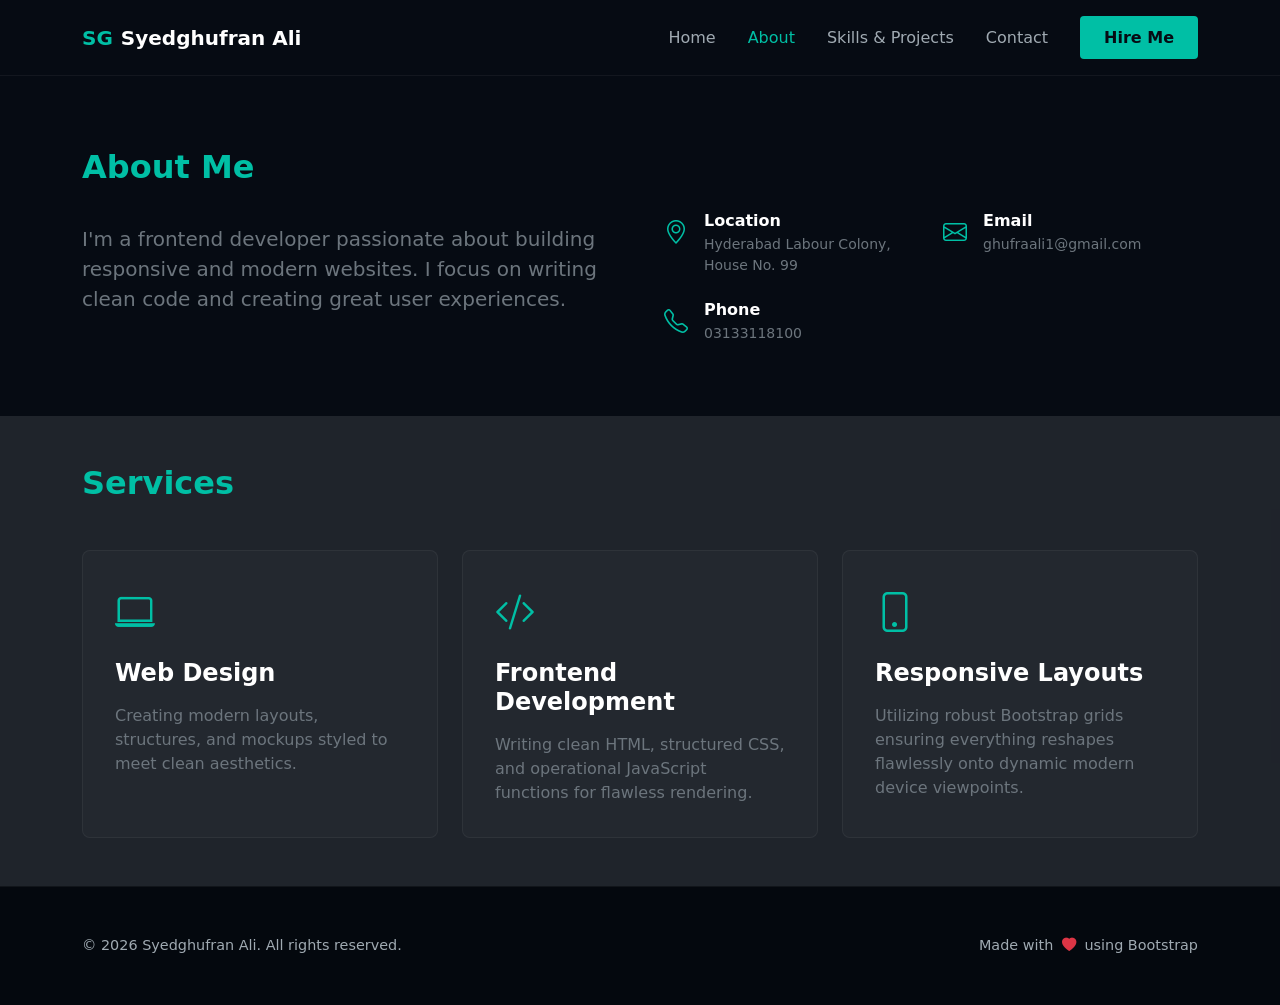
<file: about.html>
<!DOCTYPE html>
<html lang="en">
<head>
    <meta charset="UTF-8">
    <meta name="viewport" content="width=device-width, initial-scale=1.0">
    <title>About Me - Syedghufran Ali</title>
    <link href="https://cdn.jsdelivr.net/npm/bootstrap@5.3.2/dist/css/bootstrap.min.css" rel="stylesheet">
    <link rel="stylesheet" href="https://cdn.jsdelivr.net/npm/bootstrap-icons@1.11.2/font/bootstrap-icons.css">
    <link rel="stylesheet" href="style.css">
</head>
<body>

    <nav class="navbar navbar-expand-lg navbar-dark sticky-top py-3">
        <div class="container">
            <a class="navbar-brand d-flex align-items-center fw-bold" href="index.html">
                <span class="text-teal me-2">SG</span> Syedghufran Ali
            </a>
            <button class="navbar-collapse-toggle d-lg-none border-0 bg-transparent text-white" type="button" data-bs-toggle="collapse" data-bs-target="#navbarNav">
                <i class="bi bi-list fs-2"></i>
            </button>
            <div class="collapse navbar-collapse justify-content-end" id="navbarNav">
                <ul class="navbar-nav align-items-center gap-3">
                    <li class="nav-item"><a class="nav-link" href="index.html">Home</a></li>
                    <li class="nav-item"><a class="nav-link active" href="about.html">About</a></li>
                    <li class="nav-item"><a class="nav-link" href="skills.html">Skills & Projects</a></li>
                    <li class="nav-item"><a class="nav-link" href="contact.html">Contact</a></li>
                    <li class="nav-item"><a class="btn btn-teal ms-2" href="contact.html">Hire Me</a></li>
                </ul>
            </div>
        </div>
    </nav>

    <section class="py-5 my-4">
        <div class="container">
            <h2 class="text-teal fw-bold mb-4">About Me</h2>
            <div class="row g-5 align-items-center">
                <div class="col-lg-6">
                    <p class="text-secondary fs-5 lh-base">I'm a frontend developer passionate about building responsive and modern websites. I focus on writing clean code and creating great user experiences.</p>
                </div>
                <div class="col-lg-6">
                    <div class="row g-4">
                        <div class="col-sm-6">
                            <div class="d-flex align-items-start gap-3 info-block">
                                <div class="info-icon-box mt-1"><i class="bi bi-geo-alt"></i></div>
                                <div>
                                    <h6 class="text-white fw-bold mb-1">Location</h6>
                                    <p class="text-secondary small mb-0">Hyderabad Labour Colony, House No. 99</p>
                                </div>
                            </div>
                        </div>
                        <div class="col-sm-6">
                            <div class="d-flex align-items-start gap-3 info-block">
                                <div class="info-icon-box mt-1"><i class="bi bi-envelope"></i></div>
                                <div>
                                    <h6 class="text-white fw-bold mb-1">Email</h6>
                                    <p class="text-secondary small mb-0">ghufraali1@gmail.com</p>
                                </div>
                            </div>
                        </div>
                        <div class="col-md-6">
                            <div class="d-flex align-items-start gap-3 info-block">
                                <div class="info-icon-box mt-1"><i class="bi bi-telephone"></i></div>
                                <div>
                                    <h6 class="text-white fw-bold mb-1">Phone</h6>
                                    <p class="text-secondary small mb-0">03133118100</p>
                                </div>
                            </div>
                        </div>
                    </div>
                </div>
            </div>
        </div>
    </section>

    <section class="py-5 bg-opacity-10 bg-light">
        <div class="container">
            <h2 class="text-teal fw-bold mb-5">Services</h2>
            <div class="row g-4">
                <div class="col-md-4">
                    <div class="service-card">
                        <div class="text-teal fs-1 mb-3"><i class="bi bi-laptop"></i></div>
                        <h4 class="text-white fw-bold mb-3">Web Design</h4>
                        <p class="text-secondary mb-0">Creating modern layouts, structures, and mockups styled to meet clean aesthetics.</p>
                    </div>
                </div>
                <div class="col-md-4">
                    <div class="service-card">
                        <div class="text-teal fs-1 mb-3"><i class="bi bi-code-slash"></i></div>
                        <h4 class="text-white fw-bold mb-3">Frontend Development</h4>
                        <p class="text-secondary mb-0">Writing clean HTML, structured CSS, and operational JavaScript functions for flawless rendering.</p>
                    </div>
                </div>
                <div class="col-md-4">
                    <div class="service-card">
                        <div class="text-teal fs-1 mb-3"><i class="bi bi-phone"></i></div>
                        <h4 class="text-white fw-bold mb-3">Responsive Layouts</h4>
                        <p class="text-secondary mb-0">Utilizing robust Bootstrap grids ensuring everything reshapes flawlessly onto dynamic modern device viewpoints.</p>
                    </div>
                </div>
            </div>
        </div>
    </section>

    <footer class="py-5 mt-auto">
        <div class="container">
            <div class="row justify-content-between align-items-center g-4">
                <div class="col-md-4">
                    <p class="mb-0">&copy; 2026 Syedghufran Ali. All rights reserved.</p>
                </div>
                <div class="col-md-4 text-md-end">
                    <p class="mb-0">Made with <i class="bi bi-heart-fill text-danger mx-1"></i> using Bootstrap</p>
                </div>
            </div>
        </div>
    </footer>

    <script src="https://cdn.jsdelivr.net/npm/bootstrap@5.3.2/dist/js/bootstrap.bundle.min.js"></script>
</body>
</html>
</file>
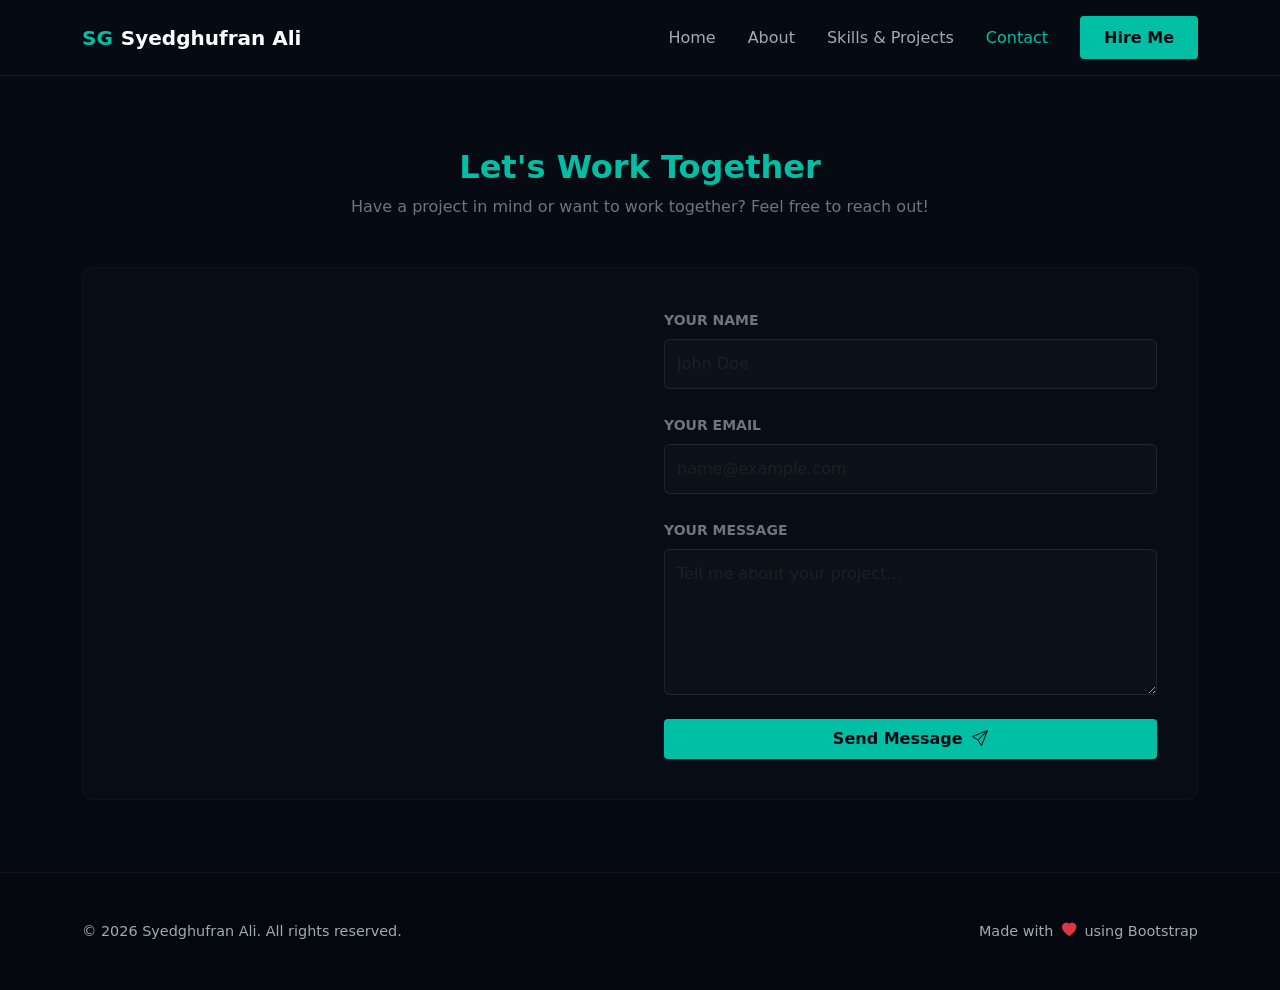
<file: contact.html>
<!DOCTYPE html>
<html lang="en">
<head>
    <meta charset="UTF-8">
    <meta name="viewport" content="width=device-width, initial-scale=1.0">
    <title>Contact Me - Syedghufran Ali</title>
    <link href="https://cdn.jsdelivr.net/npm/bootstrap@5.3.2/dist/css/bootstrap.min.css" rel="stylesheet">
    <link rel="stylesheet" href="https://cdn.jsdelivr.net/npm/bootstrap-icons@1.11.2/font/bootstrap-icons.css">
    <link rel="stylesheet" href="style.css">
</head>
<body>

    <nav class="navbar navbar-expand-lg navbar-dark sticky-top py-3">
        <div class="container">
            <a class="navbar-brand d-flex align-items-center fw-bold" href="index.html">
                <span class="text-teal me-2">SG</span> Syedghufran Ali
            </a>
            <button class="navbar-collapse-toggle d-lg-none border-0 bg-transparent text-white" type="button" data-bs-toggle="collapse" data-bs-target="#navbarNav">
                <i class="bi bi-list fs-2"></i>
            </button>
            <div class="collapse navbar-collapse justify-content-end" id="navbarNav">
                <ul class="navbar-nav align-items-center gap-3">
                    <li class="nav-item"><a class="nav-link" href="index.html">Home</a></li>
                    <li class="nav-item"><a class="nav-link" href="about.html">About</a></li>
                    <li class="nav-item"><a class="nav-link" href="skills.html">Skills & Projects</a></li>
                    <li class="nav-item"><a class="nav-link active" href="contact.html">Contact</a></li>
                    <li class="nav-item"><a class="btn btn-teal ms-2" href="contact.html">Hire Me</a></li>
                </ul>
            </div>
        </div>
    </nav>

    <section class="py-5 my-4">
        <div class="container">
            <div class="text-center mb-5">
                <h2 class="text-teal fw-bold">Let's Work Together</h2>
                <p class="text-secondary">Have a project in mind or want to work together? Feel free to reach out!</p>
            </div>
            
            <div class="contact-box">
                <div class="row g-5">
                    <div class="col-lg-6">
                        <div class="map-container">
                            <iframe src="https://www.google.com/maps/embed?pb=!1m18!1m12!1m3!1d3604.5323281134267!2d68.3704221!3d25.3870104!2m3!1f0!2f0!3f0!3m2!1i1024!2i768!4f13.1!3m3!1m2!1s0x394c70ee0f4c3a2f%3A0x6bfe7dcd926cfcf3!2sLabour%20Colony%20Hyderabad!5e0!3m2!1sen!2spk!4v1717510000000!5m2!1sen!2spk" width="100%" height="100%" style="border:0;" allowfullscreen="" loading="lazy" referrerpolicy="no-referrer-when-downgrade"></iframe>
                        </div>
                    </div>
                    <div class="col-lg-6">
                        <form action="#" method="POST">
                            <div class="mb-4">
                                <label class="form-label text-secondary small fw-bold">YOUR NAME</label>
                                <input type="text" class="form-control" required placeholder="John Doe">
                            </div>
                            <div class="mb-4">
                                <label class="form-label text-secondary small fw-bold">YOUR EMAIL</label>
                                <input type="email" class="form-control" required placeholder="name@example.com">
                            </div>
                            <div class="mb-4">
                                <label class="form-label text-secondary small fw-bold">YOUR MESSAGE</label>
                                <textarea class="form-control" rows="5" required placeholder="Tell me about your project..."></textarea>
                            </div>
                            <button type="submit" class="btn btn-teal w-100 py-2">Send Message <i class="bi bi-send ms-1"></i></button>
                        </form>
                    </div>
                </div>
            </div>
        </div>
    </section>

    <footer class="py-5 mt-auto">
        <div class="container">
            <div class="row justify-content-between align-items-center g-4">
                <div class="col-md-4">
                    <p class="mb-0">&copy; 2026 Syedghufran Ali. All rights reserved.</p>
                </div>
                <div class="col-md-4 text-md-end">
                    <p class="mb-0">Made with <i class="bi bi-heart-fill text-danger mx-1"></i> using Bootstrap</p>
                </div>
            </div>
        </div>
    </footer>

    <script src="https://cdn.jsdelivr.net/npm/bootstrap@5.3.2/dist/js/bootstrap.bundle.min.js"></script>
</body>
</html>
</file>
<file: style.css>
body {
    background-color: #060b13;
    color: #ffffff;
    font-family: system-ui, -apple-system, sans-serif;
}

.navbar {
    background-color: #060b13;
    border-bottom: 1px solid rgba(255,255,255,0.05);
}

.nav-link {
    color: #a0aab2 !important;
    font-weight: 500;
}

.nav-link.active, .nav-link:hover {
    color: #00bfa5 !important;
}

.btn-teal {
    background-color: #00bfa5;
    color: #060b13;
    font-weight: 600;
    border: none;
    padding: 0.6rem 1.5rem;
    border-radius: 4px;
}

.btn-teal:hover {
    background-color: #00a68f;
    color: #060b13;
}

.btn-outline-white {
    border: 1px solid rgba(255,255,255,0.2);
    color: #ffffff;
    padding: 0.6rem 1.5rem;
    border-radius: 4px;
}

.btn-outline-white:hover {
    background-color: rgba(255,255,255,0.05);
    color: #ffffff;
}

.btn-outline-teal {
    border: 1px solid #00bfa5;
    color: #00bfa5;
    padding: 0.4rem 1rem;
    border-radius: 4px;
    font-size: 0.9rem;
    text-decoration: none;
}

.btn-outline-teal:hover {
    background-color: #00bfa5;
    color: #060b13;
}

.text-teal {
    color: #00bfa5;
}

.social-icon {
    color: #ffffff;
    font-size: 1.3rem;
    text-decoration: none;
    transition: color 0.2s;
}

.social-icon:hover {
    color: #00bfa5;
}

.hero-img-container {
    position: relative;
    display: inline-block;
}

.hero-img-container img {
    border-radius: 12px;
    max-width: 100%;
    height: auto;
    border: 1px solid rgba(255,255,255,0.1);
}

.carousel-inner {
    border-radius: 12px;
}

.info-block {
    background-color: transparent;
    border: none;
}

.info-icon-box {
    color: #00bfa5;
    font-size: 1.5rem;
}

.service-card {
    background: rgba(255, 255, 255, 0.02);
    border: 1px solid rgba(255, 255, 255, 0.05);
    border-radius: 8px;
    padding: 2rem;
    height: 100%;
    transition: transform 0.2s;
}

.service-card:hover {
    transform: translateY(-5px);
    border-color: rgba(0, 191, 165, 0.3);
}

.skill-box {
    background: rgba(255, 255, 255, 0.02);
    border: 1px solid rgba(255, 255, 255, 0.05);
    border-radius: 8px;
    padding: 1.5rem;
}

.skill-icon {
    width: 35px;
    height: 35px;
    object-fit: contain;
}

.progress {
    height: 4px;
    background-color: rgba(255,255,255,0.1);
    border-radius: 2px;
}

.progress-bar {
    background-color: #00bfa5;
}

.project-card {
    background: rgba(255, 255, 255, 0.02);
    border: 1px solid rgba(255, 255, 255, 0.05);
    border-radius: 12px;
    overflow: hidden;
    height: 100%;
}

.project-img-wrapper {
    aspect-ratio: 16/9;
    background-size: cover;
    background-position: center;
    border-bottom: 1px solid rgba(255,255,255,0.05);
    position: relative;
}

.form-control {
    background-color: rgba(255,255,255,0.02);
    border: 1px solid rgba(255,255,255,0.1);
    color: #ffffff;
    padding: 0.75rem;
}

.form-control:focus {
    background-color: rgba(255,255,255,0.04);
    border-color: #00bfa5;
    box-shadow: none;
    color: #ffffff;
}

.map-container {
    filter: invert(90%) hue-rotate(180deg) contrast(120%);
    border-radius: 8px;
    overflow: hidden;
    height: 100%;
    min-height: 350px;
}

.contact-box {
    background: rgba(255, 255, 255, 0.01);
    border: 1px solid rgba(255, 255, 255, 0.03);
    border-radius: 12px;
    padding: 2.5rem;
}

footer {
    background-color: #04080e;
    border-top: 1px solid rgba(255,255,255,0.05);
    font-size: 0.9rem;
    color: #a0aab2;
}
</file>
